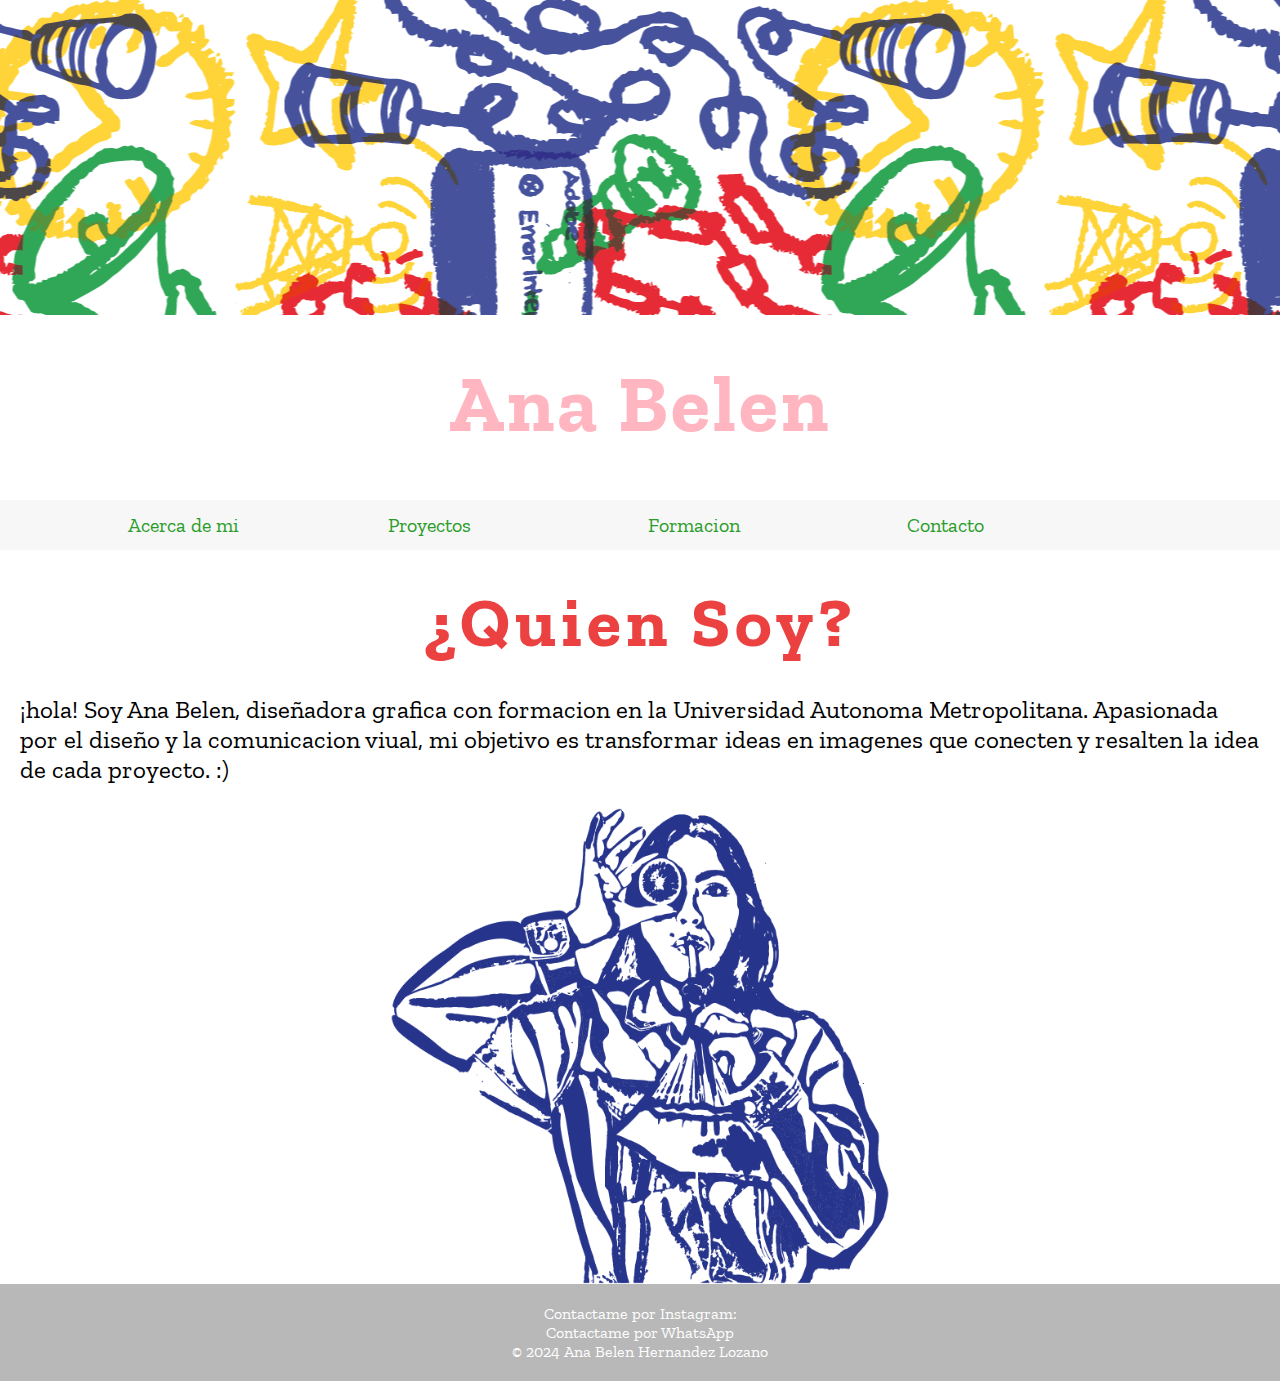
<file: acercademi.html>
<!DOCTYPE html>
<html lang="es">

<head>
    <meta charset="utf-8">
    <meta name="viewport" content="width=device-width, initial-scale=1.0">
    <link rel="stylesheet" href="https://cdnjs.cloudflare.com/ajax/libs/font-awesome/6.6.0/css/all.min.css" integrity="sha512-Kc323vGBEqzTmouAECnVceyQqyqdsSiqLQISBL29aUW4U/M7pSPA/gEUZQqv1cwx4OnYxTxve5UMg5GT6L4JJg==" crossorigin="anonymous" referrerpolicy="no-referrer" />
    <title>Document</title>
    <meta name="description" content="Soy diseñadora grafica, formada en la UAM, apaionada por el dieño y la comunicación">
    <link rel="apple-touch-icon" sizes="180x180" href="favicon_io/apple-touch-icon.png">
    <link rel="icon" type="image/png" sizes="16x16" href="favicon_io/favicon-16x16.png">
    <link rel="manifest" href="favicon_io/site.webmanifest">
    <link rel="shortcut icon" href="favicon_io/favicon.ico" type="image/x-icon">

    <link rel="stylesheet" href="styles.css">
    <link rel="stylesheet" href="responsive.css">
</head>

<body>
    <header>
        <div id="fotoPortada"></div>
        <h1>Ana Belen</h1>
    </header>
    <nav>
        <div id="menu">
            <ul>
                <li><a href="acercademi.html">Acerca de mi</a></li>
                <li><a href="index.html">Proyectos</a></li>
                <li><a href="formacion.html">Formacion</a></li>
                <li><a href="#footer">Contacto</a></li>
            </ul>
        </div>
    </nav>
    <main>
        <section class="quienSoy">
            <h1>¿Quien Soy?</h1>
            <p>¡hola! Soy Ana Belen, diseñadora grafica con formacion en la Universidad Autonoma Metropolitana.
                Apasionada por el diseño y la comunicacion viual, mi objetivo es transformar ideas en imagenes que
                conecten y resalten la idea de cada proyecto. :)</p>
            <img src="img/yo.png" alt="Foto 1">
        </section>
    </main>
    <footer id="footer">
        <h1>Contacto</h1>
        <p>Contactame por Instagram:</p>
        <a href="instagram.com/ana_belen">
            <i class="fa-brands fa-instagram"></i>
        </a>
        <p>Contactame por WhatsApp</p>
        <a href="#">
            <i class="fa-brands fa-whatsapp"></i>
        </a>
        <p>&copy; 2024 Ana Belen Hernandez Lozano</p>
    </footer>
</body>

</html>
</file>
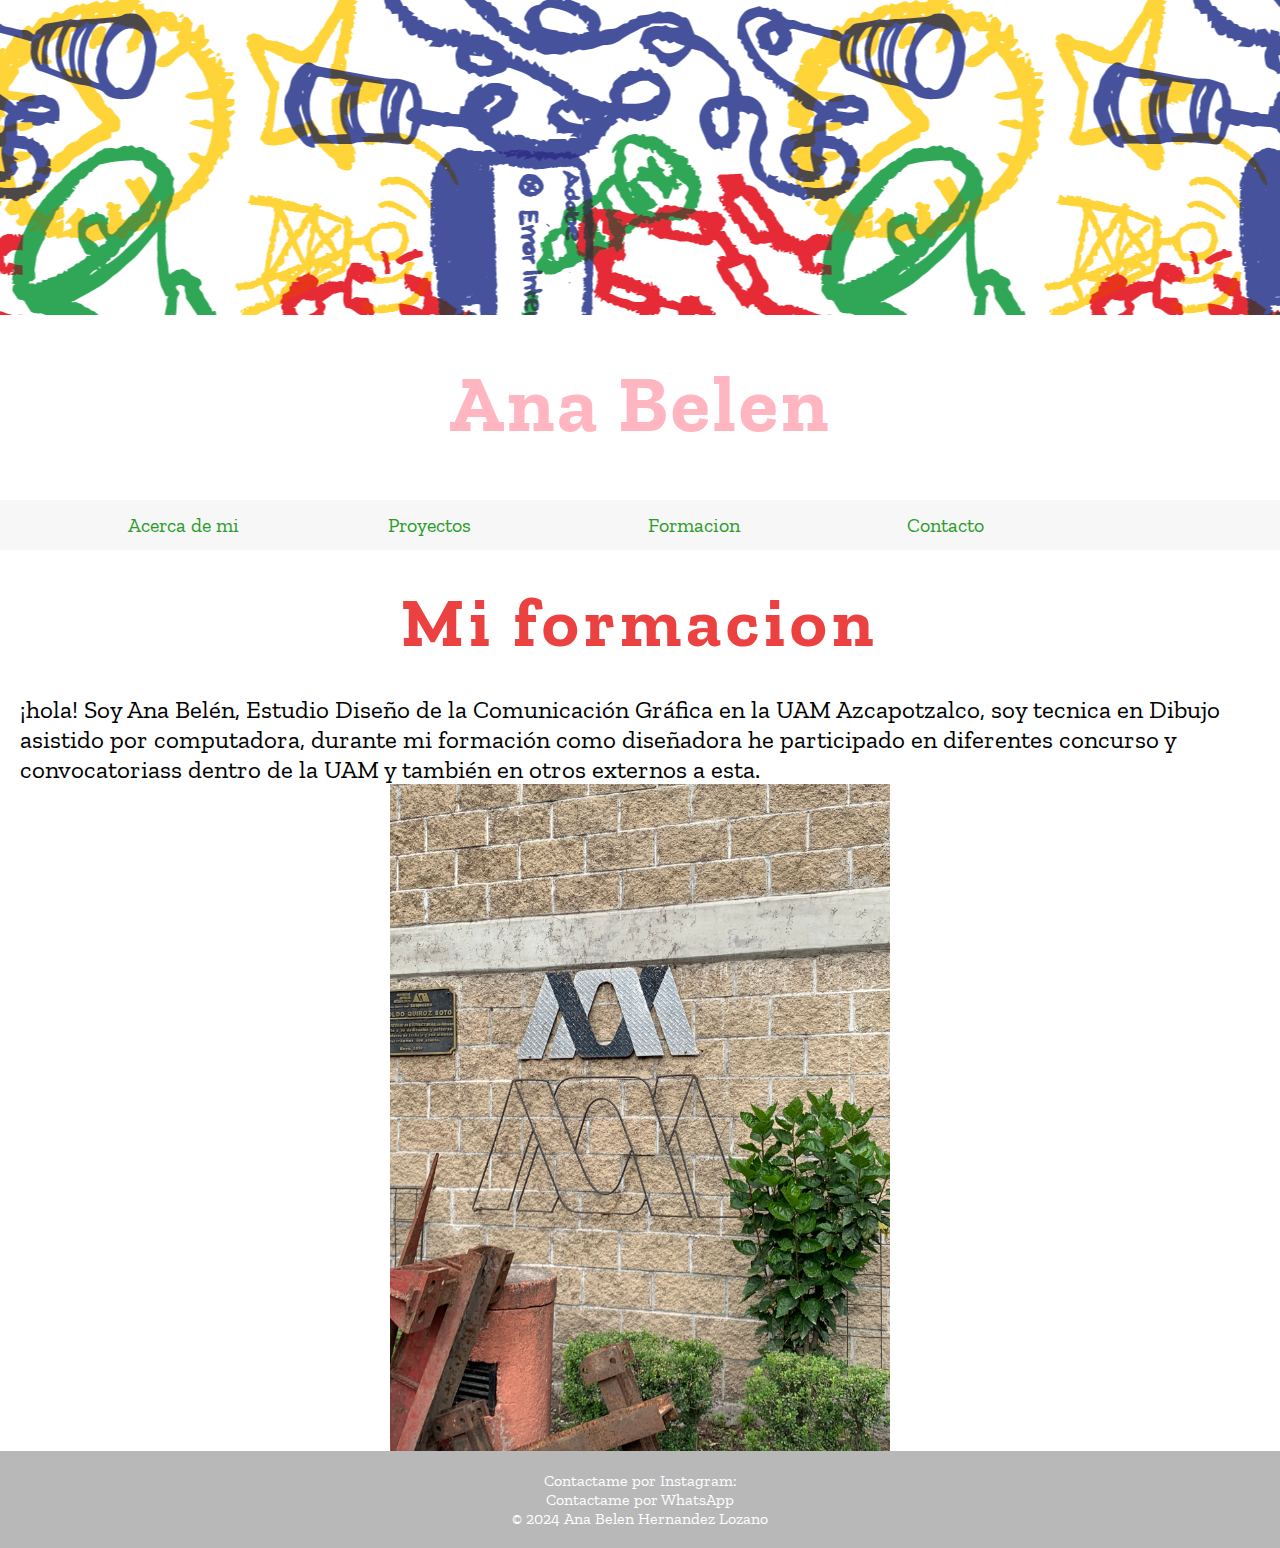
<file: formacion.html>
<!DOCTYPE html>
<html lang="es">

<head>
    <meta charset="utf-8">
    <meta name="viewport" content="width=device-width, initial-scale=1.0">
    <link rel="stylesheet" href="https://cdnjs.cloudflare.com/ajax/libs/font-awesome/6.6.0/css/all.min.css" integrity="sha512-Kc323vGBEqzTmouAECnVceyQqyqdsSiqLQISBL29aUW4U/M7pSPA/gEUZQqv1cwx4OnYxTxve5UMg5GT6L4JJg==" crossorigin="anonymous" referrerpolicy="no-referrer" />
    <title>Document</title>
    <meta name="description" content="Soy diseñadora grafica, formada en la UAM, apaionada por el dieño y la comunicación">
    <link rel="apple-touch-icon" sizes="180x180" href="favicon_io/apple-touch-icon.png">
    <link rel="icon" type="image/png" sizes="32x32" href="favicon_io/favicon-32x32.png">
    <link rel="icon" type="image/png" sizes="16x16" href="favicon_io/favicon-16x16.png">
    <link rel="manifest" href="favicon_io/site.webmanifest">
    <link rel="shortcut icon" href="favicon_io/favicon.ico" type="image/x-icon">

    <link rel="stylesheet" href="styles.css">
    <link rel="stylesheet" href="responsive.css">
</head>

<body>
    <header>
        <div id="fotoPortada"></div>
        <h1>Ana Belen</h1>
    </header>
    <nav>
        <div id="menu">
            <ul>
                <li><a href="acercademi.html">Acerca de mi</a></li>
                <li><a href="index.html">Proyectos</a></li>
                <li><a href="formacion.html">Formacion</a></li>
                <li><a href="#footer">Contacto</a></li>
            </ul>
        </div>
    </nav>
    <main>
        <section class="miFormacion">
            <h1>Mi formacion</h1>
            <p>¡hola! Soy Ana Belén, Estudio Diseño de la Comunicación Gráfica en la UAM Azcapotzalco, soy tecnica en
                Dibujo asistido por computadora, durante mi formación como
                diseñadora he participado en diferentes concurso y convocatoriass dentro de la UAM y también en otros
                externos a esta.
            </p>
            <img src="img/uam.jpg" alt="Foto 1">
        </section>
    </main>
    <footer id="footer">
        <h1>Contacto</h1>
        <p>Contactame por Instagram:</p>
        <a href="instagram.com/ana_belen">
            <i class="fa-brands fa-instagram"></i>
        </a>
        <p>Contactame por WhatsApp</p>
        <a href="#">
            <i class="fa-brands fa-whatsapp"></i>
        </a>
        <p>&copy; 2024 Ana Belen Hernandez Lozano</p>
    </footer>
</body>

</html>
</file>
<file: styles.css>
@import url('https://fonts.googleapis.com/css2?family=Zilla+Slab:ital,wght@0,300;0,400;0,500;0,600;0,700;1,300;1,400;1,500;1,600;1,700&display=swap');

* {
    padding: 0;
    margin: 0;
    font-family: Zilla Slab;
}


header {
    display: grid;
    grid-template-rows: 1fr 50px; 
    height: 500px;
}

#fotoPortada {
    height: 70%;
    background-image: url(img/portaa.png);
    background-position: top;
}

header h1 {
    text-align: center;
    margin-top: -95px;
    font-size: 80px;
    color: lightpink;
    letter-spacing: 3px;
}

nav {
    display: grid;
    width: 100%;
    height: 50px;
    background-color: rgb(247, 247, 247);
    place-items: center; 
}

#menu {
    width: 80%;
}

#menu ul {
    display: grid;
    grid-template-columns: repeat(auto-fit, minmax(100px, 1fr)); 
    list-style: none;
    gap: 15px; 
}

#menu a {
    font-size: 20px;
    color: rgb(41, 156, 41);
    text-decoration: none;
    text-align: center; 
}

.galeria {
    display: grid;
    grid-template-columns: repeat(auto-fill, minmax(250px, 1fr));
    gap: 15px;
    padding: 20px;
}

.galeria img {
    width: 100%;
    height: auto;
    border-radius: 8px;
}

footer {
    display: grid;
    place-items: center; 
    text-align: center;
    padding: 20px;
    background-color: #b8b8b8;
    color: white;
}


.quienSoy,
.miFormacion {
    display: grid;
    grid-template-rows: auto 1fr auto; 
    justify-items: center; 
    height: 100%;
}

.quienSoy h1,
.miFormacion h1 {
    margin: 30px 0;
    text-align: center;
    font-size: 70px;
    letter-spacing: 5px;
    color: rgb(236, 65, 65);
}

.quienSoy p,
.miFormacion p {
    font-size: 25px;
    margin: 0 20px;
}

.quienSoy img,
.miFormacion img {
    width: 500px;
    margin: 0 auto;
}

footer h1 {
    display: none;
}

footer a {
    width: 200px;
    text-decoration: none;
}

.fa-brands, .fab {
    font-weight: 200;
    font-size: 30px;
}
</file>
<file: responsive.css>
@media (max-width: 390px) {
    header {
        height: auto; 
    }

    header h1 {
        font-size: 40px; 
        margin-top: 10px; 
    }

    nav {
        margin-top: 30px; 
        background-color: white;
        
    }

    #menu ul {
        grid-template-columns: 1fr; 
    }

    #menu a {
        font-size: 16px; 
    }

    main{
        margin-top: 50px;
    }

    .galeria {
        margin-top: 75px;
        grid-template-columns: 1fr; 
        padding: 10px; 
    }

    .galeria img {
        width: 100%; 
        border-radius: 5px; 
    }

    .quienSoy h1,
    .miFormacion h1 {
        font-size: 40px; 
    }

    .quienSoy p,
    .miFormacion p {
        font-size: 18px; 
        margin: 0 10px; 

    .quienSoy img,
    .miFormacion img {
        width: 100%; 
        max-width: 300px; 
    }

    footer {
        padding: 10px; 
    }
}
</file>
